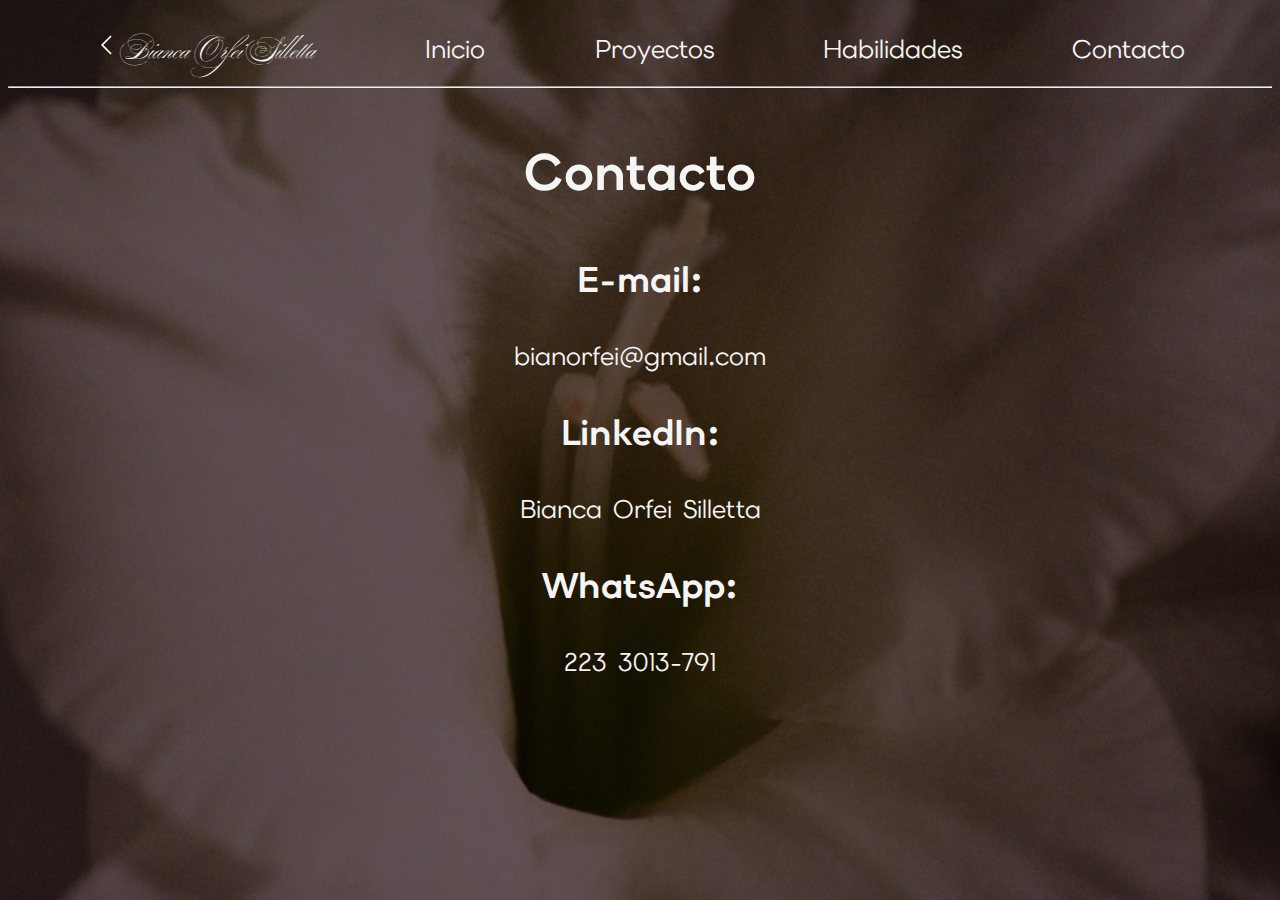
<file: contacto.html>
<!DOCTYPE html>
<html lang="es">
<head>
    <meta charset="UTF-8">
    <meta name="viewport" content="width=device-width, initial-scale=1.0">
    <title>Contacto</title>
    <link href="https://cdn.jsdelivr.net/npm/bootstrap@5.3.8/dist/css/bootstrap.min.css" rel="stylesheet" integrity="sha384-sRIl4kxILFvY47J16cr9ZwB07vP4J8+LH7qKQnuqkuIAvNWLzeN8tE5YBujZqJLB" crossorigin="anonymous">
    <link rel="icon" href="img/star.png">
    <link rel="stylesheet" href="styles.css">
    <link rel="preconnect" href="https://fonts.googleapis.com">
    <link rel="preconnect" href="https://fonts.gstatic.com" crossorigin>
    <link href="https://fonts.googleapis.com/css2?family=Ballet:opsz@16..72&family=Elms+Sans:ital,wght@0,100..900;1,100..900&display=swap" rel="stylesheet">
</head>
<body>
    <br>
    <nav>
        <a href="index.html" class="nombre"><img src="img/back.png">Bianca Orfei Silletta</a>
        <a href="inicio.html">Inicio</a> 
        <a href="proyectos.html">Proyectos</a> 
        <a href="habilidades.html">Habilidades</a> 
        <a href="contacto.html">Contacto</a>
    </nav>
    <hr>
    
        <h2>Contacto</h2>
        
        <h3>E-mail:</h3>
        <p><a href="mailto:bianorfei@gmail.com" target="_blank">bianorfei@gmail.com</a></p>
        <h3>LinkedIn:</h3>
        <p><a href="https://www.linkedin.com/in/bianca-orfei-silletta-651a20392?utm_source=share_via&utm_content=profile&utm_medium=member_ios" target="_blank">Bianca Orfei Silletta</a></p>
        <h3>WhatsApp:</h3>
        <p><a href="https://wa.me/5492233013791" target="_blank">223 3013-791</a></p>
    
    <script src="https://cdn.jsdelivr.net/npm/bootstrap@5.3.8/dist/js/bootstrap.bundle.min.js" integrity="sha384-FKyoEForCGlyvwx9Hj09JcYn3nv7wiPVlz7YYwJrWVcXK/BmnVDxM+D2scQbITxI" crossorigin="anonymous"></script>
</body>
</html>
</file>
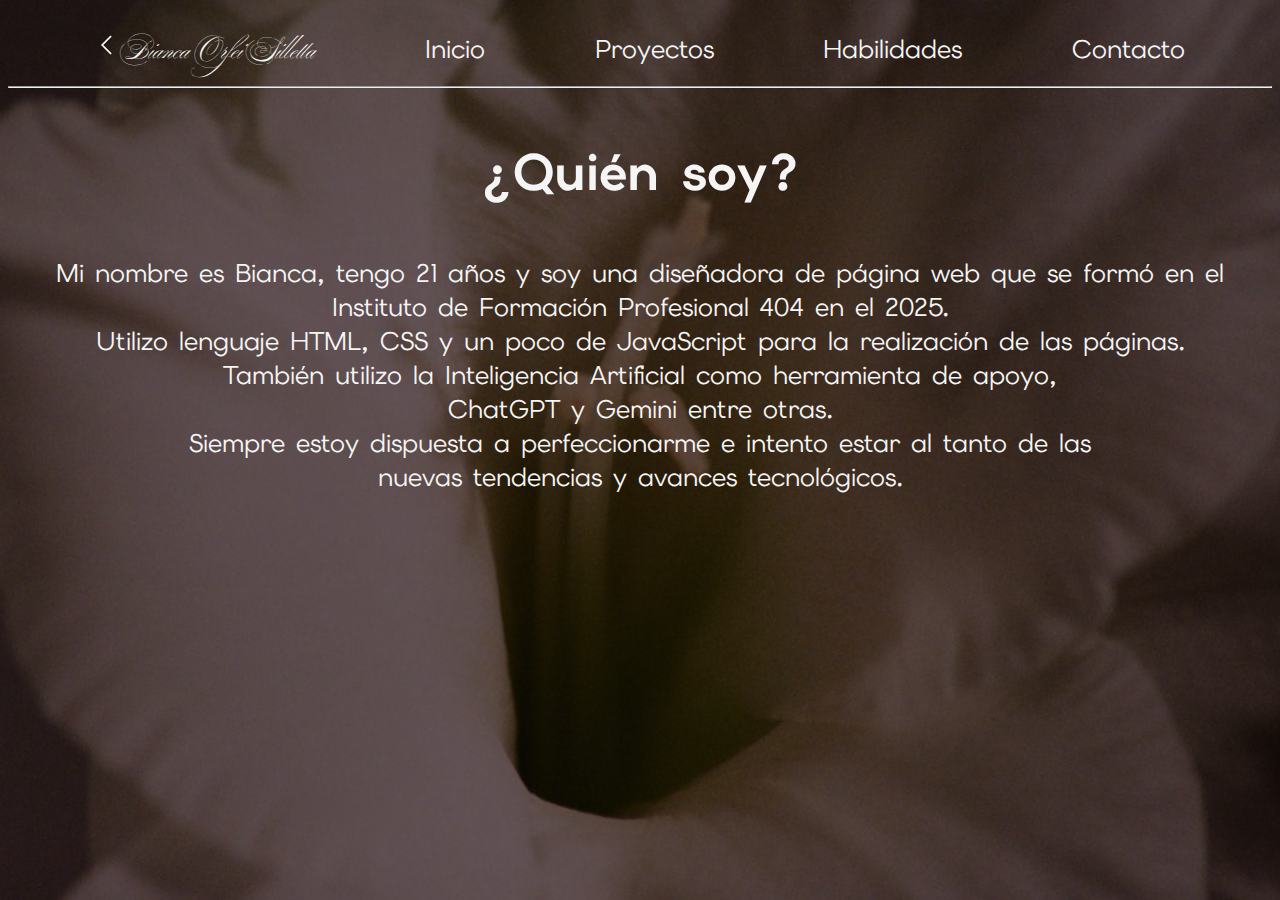
<file: inicio.html>
<!DOCTYPE html>
<html lang="es">
<head>
    <meta charset="UTF-8">
    <meta name="viewport" content="width=device-width, initial-scale=1.0">
    <title>Inicio</title>
    <link href="https://cdn.jsdelivr.net/npm/bootstrap@5.3.8/dist/css/bootstrap.min.css" rel="stylesheet" integrity="sha384-sRIl4kxILFvY47J16cr9ZwB07vP4J8+LH7qKQnuqkuIAvNWLzeN8tE5YBujZqJLB" crossorigin="anonymous">
    <link rel="icon" href="img/star.png">
    <link rel="stylesheet" href="styles.css">
    <link rel="preconnect" href="https://fonts.googleapis.com">
    <link rel="preconnect" href="https://fonts.gstatic.com" crossorigin>
    <link href="https://fonts.googleapis.com/css2?family=Ballet:opsz@16..72&family=Elms+Sans:ital,wght@0,100..900;1,100..900&display=swap" rel="stylesheet">
</head>
<body>
    <br>
    <nav>
        <a href="index.html" class="nombre"><img src="img/back.png">Bianca Orfei Silletta</a>
        <a href="inicio.html">Inicio</a> 
        <a href="proyectos.html">Proyectos</a> 
        <a href="habilidades.html">Habilidades</a> 
        <a href="contacto.html">Contacto</a>
    </nav>
    <hr>

        <h2>¿Quién soy?</h2>

        <p>
            Mi nombre es Bianca, tengo 21 años y soy una diseñadora de página web que se formó en el Instituto de Formación Profesional 404 en el 2025. 
        <br>
            Utilizo lenguaje HTML, CSS y un poco de JavaScript para la realización de las páginas. 
        <br>
            También utilizo la Inteligencia Artificial como herramienta de apoyo, 
        <br>
            ChatGPT y Gemini entre otras.
        <br>
            Siempre estoy dispuesta a perfeccionarme e intento estar al tanto de las 
        <br>
            nuevas tendencias y avances tecnológicos.
        </p>
    
    <script src="https://cdn.jsdelivr.net/npm/bootstrap@5.3.8/dist/js/bootstrap.bundle.min.js" integrity="sha384-FKyoEForCGlyvwx9Hj09JcYn3nv7wiPVlz7YYwJrWVcXK/BmnVDxM+D2scQbITxI" crossorigin="anonymous"></script>
</body>
</html>
</file>
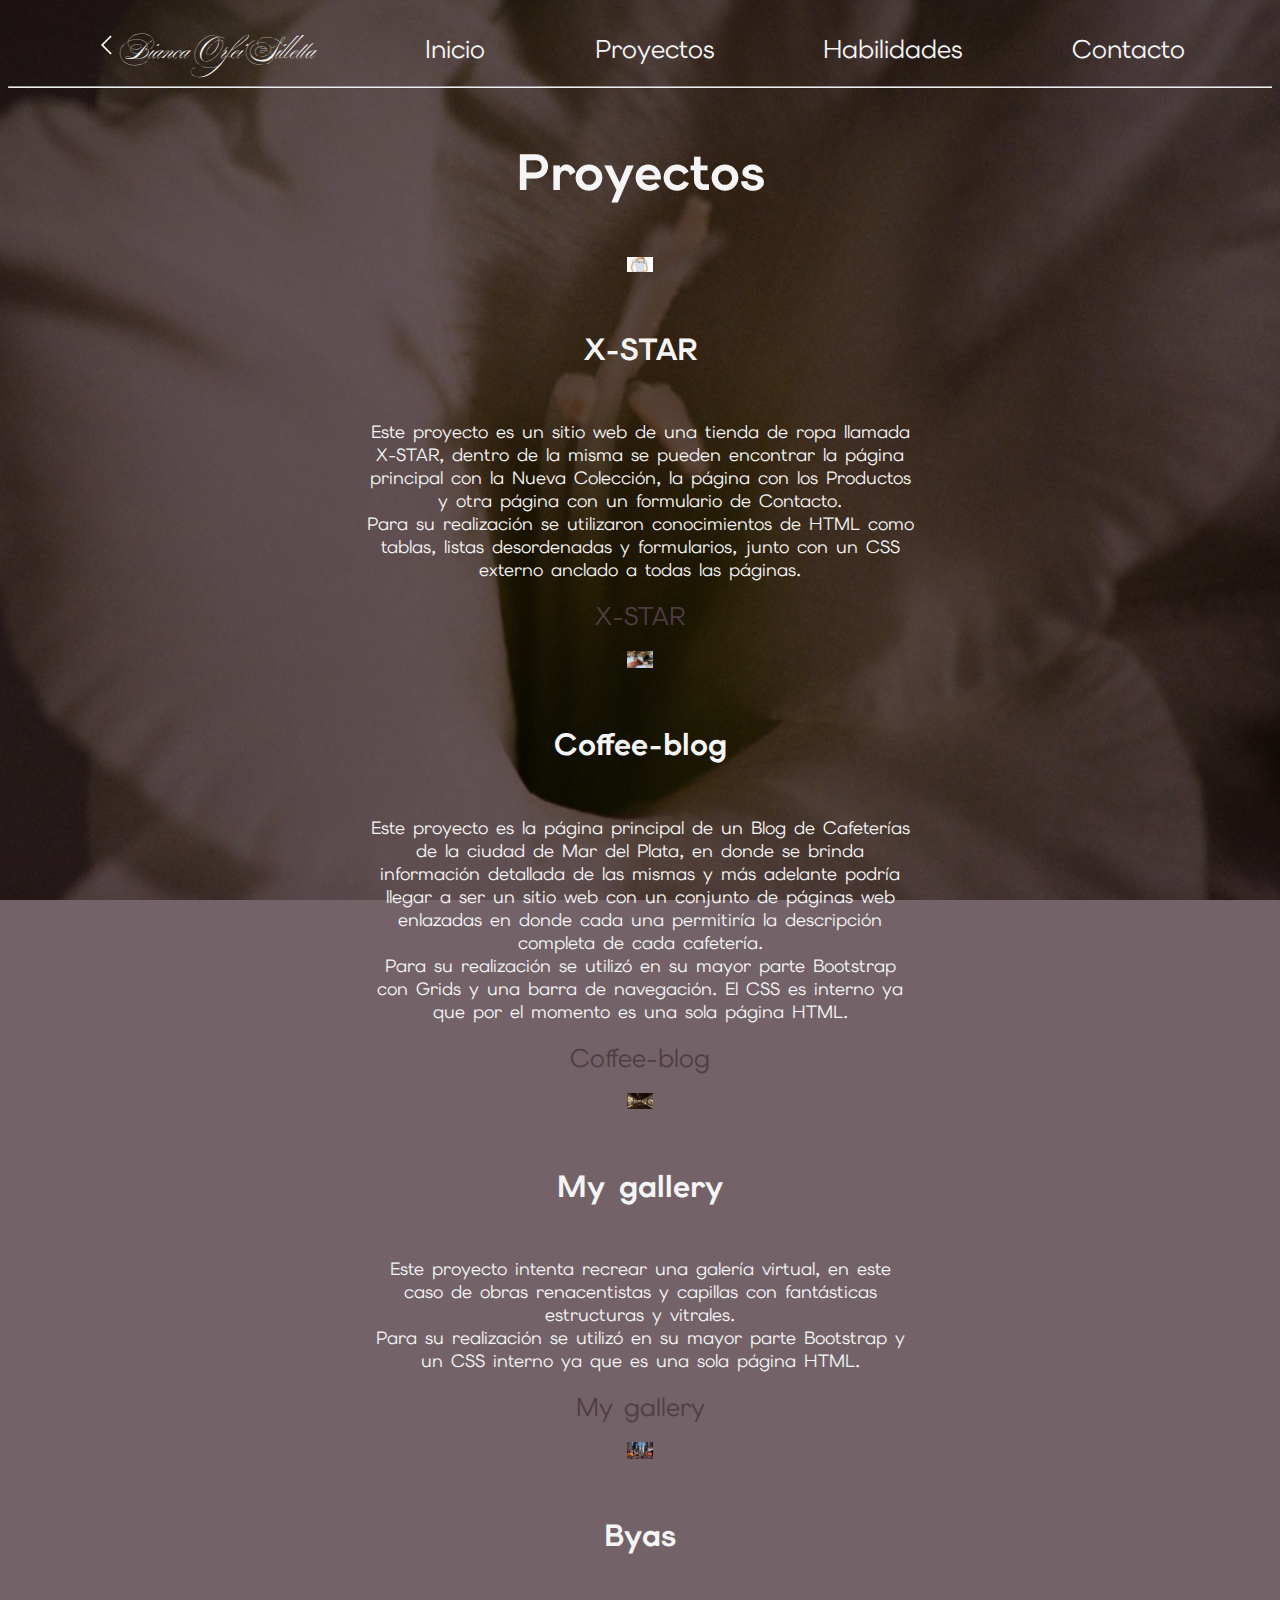
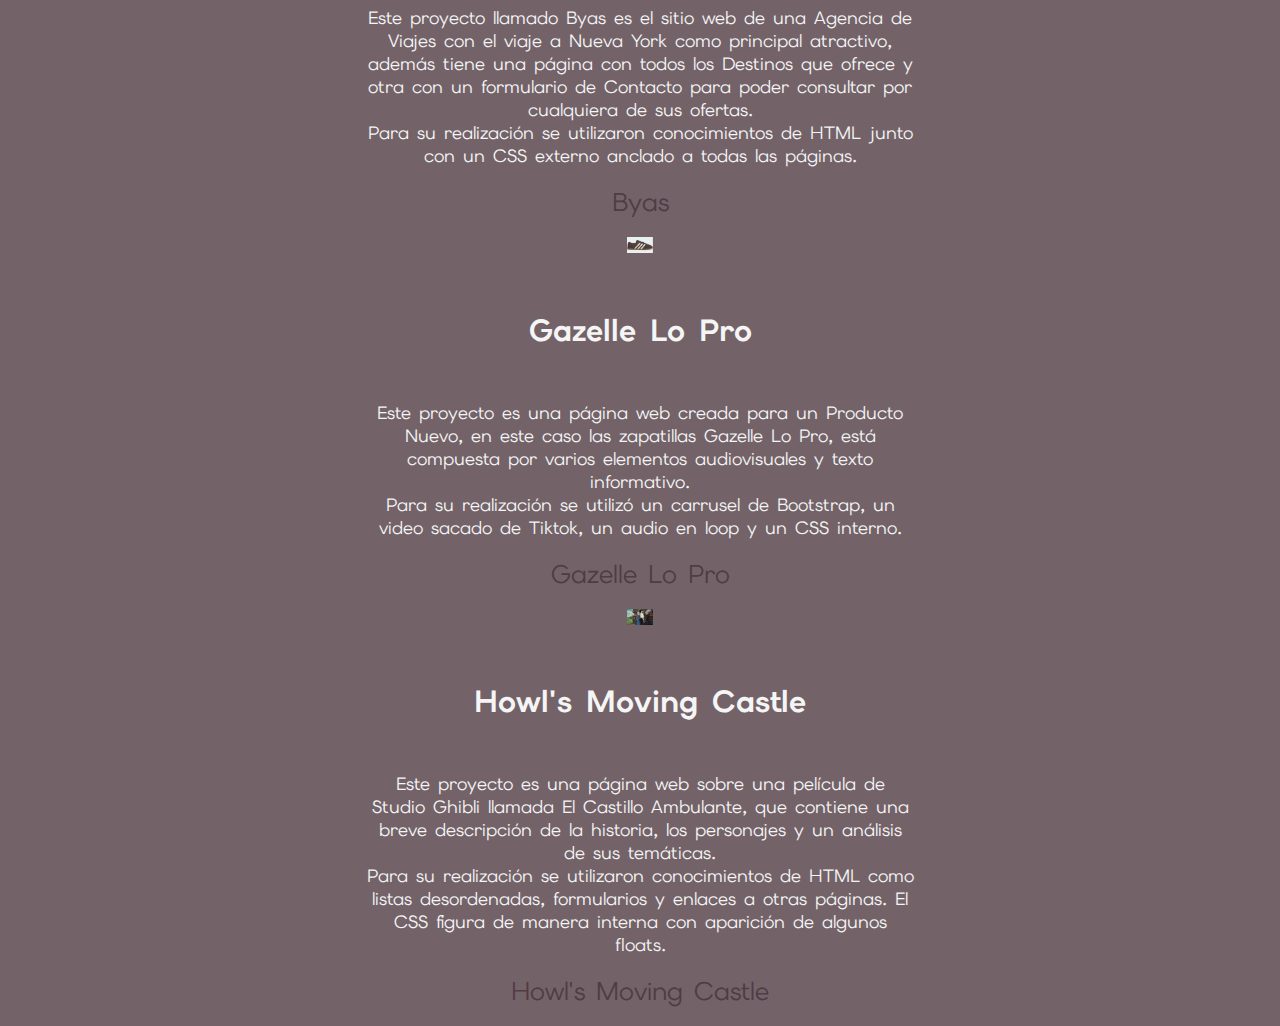
<file: proyectos.html>
<!DOCTYPE html>
<html lang="es">
<head>
    <meta charset="UTF-8">
    <meta name="viewport" content="width=device-width, initial-scale=1.0">
    <title>Proyectos</title>
    <link href="https://cdn.jsdelivr.net/npm/bootstrap@5.3.8/dist/css/bootstrap.min.css" rel="stylesheet" integrity="sha384-sRIl4kxILFvY47J16cr9ZwB07vP4J8+LH7qKQnuqkuIAvNWLzeN8tE5YBujZqJLB" crossorigin="anonymous">
    <link rel="icon" href="img/star.png">
    <link rel="stylesheet" href="styles.css">
    <link rel="preconnect" href="https://fonts.googleapis.com">
    <link rel="preconnect" href="https://fonts.gstatic.com" crossorigin>
    <link href="https://fonts.googleapis.com/css2?family=Ballet:opsz@16..72&family=Elms+Sans:ital,wght@0,100..900;1,100..900&display=swap" rel="stylesheet">
</head>
<body>
    <br>
    <nav>
        <a href="index.html" class="nombre"><img src="img/back.png">Bianca Orfei Silletta</a>
        <a href="inicio.html">Inicio</a> 
        <a href="proyectos.html">Proyectos</a> 
        <a href="habilidades.html">Habilidades</a> 
        <a href="contacto.html">Contacto</a>
    </nav>
    <hr>
    
      <h2>Proyectos</h2>
        
      <div class="card mb-3">
        <img src="img/x-star.png" class="card-img-top" alt="Imagen principal de X-Star">
        <div class="card-body">
          <h5 class="card-title">X-STAR</h5>
          <p class="card-text">
            Este proyecto es un sitio web de una tienda de ropa llamada X-STAR, dentro de la misma se pueden encontrar la página principal con la Nueva Colección, la página con los Productos y otra página con un formulario de Contacto.
            <br>
            Para su realización se utilizaron conocimientos de HTML como tablas, listas desordenadas y formularios, junto con un CSS externo anclado a todas las páginas.
          </p>
          <p class="card-text"><small class="text-body-secondary"><a href="https://bianorfei.github.io/tienda-de-ropa/" target="_blank" class="enlace-a-pagina">X-STAR</a></small></p>
        </div>
      </div>

      <div class="card mb-3">
        <img src="img/cafe.png" class="card-img-top" alt="Imagen principal de Coffee-blog">
        <div class="card-body">
          <h5 class="card-title">Coffee-blog</h5>
          <p class="card-text">
            Este proyecto es la página principal de un Blog de Cafeterías de la ciudad de Mar del Plata, en donde se brinda información detallada de las mismas y más adelante podría llegar a ser un sitio web con un conjunto de páginas web enlazadas en donde cada una permitiría la descripción completa de cada cafetería.
            <br>
            Para su realización se utilizó en su mayor parte Bootstrap con Grids y una barra de navegación. El CSS es interno ya que por el momento es una sola página HTML.
          </p>
          <p class="card-text"><small class="text-body-secondary"><a href="https://bianorfei.github.io/blog/" target="_blank" class="enlace-a-pagina">Coffee-blog</a></small></p>
        </div>
      </div>

      <div class="card mb-3">
        <img src="img/museo.png" class="card-img-top" alt="Imagen principal de My gallery">
        <div class="card-body">
          <h5 class="card-title">My gallery</h5>
          <p class="card-text">
              Este proyecto intenta recrear una galería virtual, en este caso de obras renacentistas y capillas con fantásticas estructuras y vitrales.
              <br>
              Para su realización se utilizó en su mayor parte Bootstrap y un CSS interno ya que es una sola página HTML.
          </p>
          <p class="card-text"><small class="text-body-secondary"><a href="https://bianorfei.github.io/galeria/" target="_blank" class="enlace-a-pagina">My gallery</a></small></p>
        </div>
      </div>

      <div class="card mb-3">
        <img src="img/ny.png" class="card-img-top" alt="Imagen principal de Byas Agencia de Viajes">
        <div class="card-body">
          <h5 class="card-title">Byas</h5>
          <p class="card-text">
            Este proyecto llamado Byas es el sitio web de una Agencia de Viajes con el viaje a Nueva York como principal atractivo, además tiene una página con todos los Destinos que ofrece y otra con un formulario de Contacto para poder consultar por cualquiera de sus ofertas.
              <br>
              Para su realización se utilizaron conocimientos de HTML junto con un CSS externo anclado a todas las páginas.
          </p>
          <p class="card-text"><small class="text-body-secondary"><a href="https://bianorfei.github.io/agencia-de-viajes/" target="_blank" class="enlace-a-pagina">Byas</a></small></p>
        </div>
      </div>

      <div class="card mb-3">
        <img src="img/gazelle.png" class="card-img-top" alt="Imagen principal de X-Star">
        <div class="card-body">
          <h5 class="card-title">Gazelle Lo Pro</h5>
          <p class="card-text">
            Este proyecto es una página web creada para un Producto Nuevo, en este caso las zapatillas Gazelle Lo Pro, está compuesta por varios elementos audiovisuales y texto informativo.
            <br>
            Para su realización se utilizó un carrusel de Bootstrap, un video sacado de Tiktok, un audio en loop y un CSS interno.
          </p>
          <p class="card-text"><small class="text-body-secondary"><a href="https://bianorfei.github.io/producto/" target="_blank" class="enlace-a-pagina">Gazelle Lo Pro</a></small></p>
        </div>
      </div>

      <div class="card mb-3">
        <img src="img/howls.png" class="card-img-top" alt="Imagen principal de Howl's Moving Castle">
        <div class="card-body">
          <h5 class="card-title">Howl's Moving Castle</h5>
          <p class="card-text">
            Este proyecto es una página web sobre una película de Studio Ghibli llamada El Castillo Ambulante, que contiene una breve descripción de la historia, los personajes y un análisis de sus temáticas.
            <br>
            Para su realización se utilizaron conocimientos de HTML como listas desordenadas, formularios y enlaces a otras páginas. El CSS figura de manera interna con aparición de algunos floats.
          </p>
          <p class="card-text"><small class="text-body-secondary"><a href="https://bianorfei.github.io/pelicula/" target="_blank" class="enlace-a-pagina">Howl's Moving Castle</a></small></p>
        </div>
      </div>
    
    <script src="https://cdn.jsdelivr.net/npm/bootstrap@5.3.8/dist/js/bootstrap.bundle.min.js" integrity="sha384-FKyoEForCGlyvwx9Hj09JcYn3nv7wiPVlz7YYwJrWVcXK/BmnVDxM+D2scQbITxI" crossorigin="anonymous"></script>
</body>
</html>
</file>
<file: styles.css>
body {
    background-image: url(img/background.png);
    background-color: rgb(80, 60, 68, 0.8);
    background-blend-mode: multiply;
    background-repeat: no-repeat;
    background-size: cover;
    background-position: center;
    background-attachment: fixed;
    font-family: "Elms Sans", sans-serif;
    text-align: center;
    color: whitesmoke;
}

h1 {
  font-family: "Ballet", cursive;
  font-optical-sizing: auto;
  font-weight: 400;
  font-style: normal;
  font-size: 10vw;
  margin-top: 14vw;
}

h2 {
    font-size: 4vw;
    margin: 4vw;
}

h3 {
    font-size: 2.8vw;
}

h5 {
    font-size: 2.4vw;
}

p, ul {
    font-size: 2vw;
}

a {
    color: whitesmoke;
    text-decoration: none;
    font-size: 2vw;
    margin: 4vw;
    transition: .4s ease;
}

a:hover {
    font-weight: bold;
}

#nav-principal {
    margin: 4vw;
}

img {
    width: 2vw;
}

.nombre {
    font-family: "Ballet", cursive;
    font-optical-sizing: auto;
    font-weight: 400;
    font-style: normal;
}

ul { 
    display: inline-block; 
    text-align: left; 
}

.enlace-a-pagina {
    color: rgb(80, 60, 68);
}

.card {
    margin: 1vw 28vw;
}

.card-text {
    font-size: 1.4vw;
}
</file>
